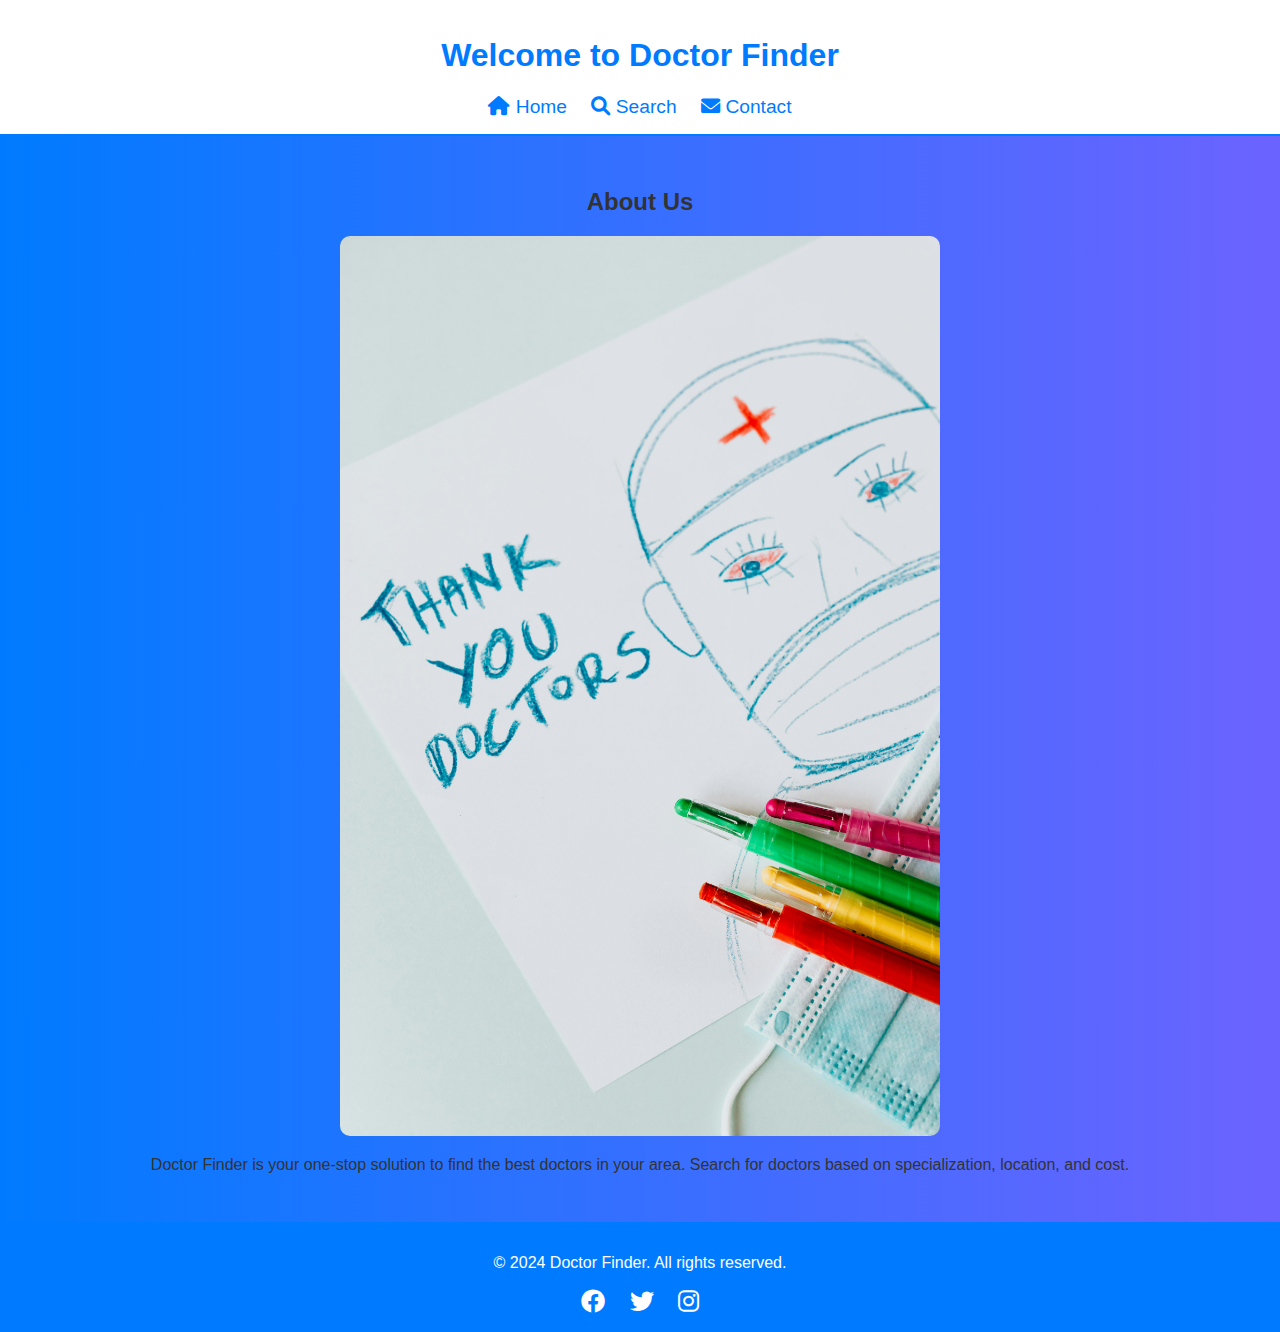
<file: HACKATHON/index.html>
<!DOCTYPE html>
<html lang="en">
<head>
  <meta charset="UTF-8">
  <meta name="viewport" content="width=device-width, initial-scale=1.0">
  <title>Doctor Finder - Home</title>
  <link rel="stylesheet" href="style.css">
  <link href="https://cdnjs.cloudflare.com/ajax/libs/font-awesome/6.0.0-beta3/css/all.min.css" rel="stylesheet">
  <link rel="stylesheet" href="https://cdnjs.cloudflare.com/ajax/libs/animate.css/4.1.1/animate.min.css">
</head>
<body>
  <header class="animate__animated animate__fadeInDown">
    <h1>Welcome to Doctor Finder</h1>
    <nav>
      <ul>
        <li><a href="index.html"><i class="fas fa-home"></i> Home</a></li>
        <li><a href="search.html"><i class="fas fa-search"></i> Search</a></li>
        <li><a href="contact.html"><i class="fas fa-envelope"></i> Contact</a></li>
      </ul>
    </nav>
  </header>
  <section>
    <h2>About Us</h2>
    <img src="Hospitalbg.jpg" alt="Doctors Team" style="width: 100%; max-width: 600px; border-radius: 10px;">
    <p>
      Doctor Finder is your one-stop solution to find the best doctors in your area. 
      Search for doctors based on specialization, location, and cost.
    </p>
  </section>
  <footer>
    <p>&copy; 2024 Doctor Finder. All rights reserved.</p>
    <div class="social-icons">
      <a href="#"><i class="fab fa-facebook"></i></a>
      <a href="#"><i class="fab fa-twitter"></i></a>
      <a href="#"><i class="fab fa-instagram"></i></a>
    </div>
  </footer>
</body>
</html>
</file>
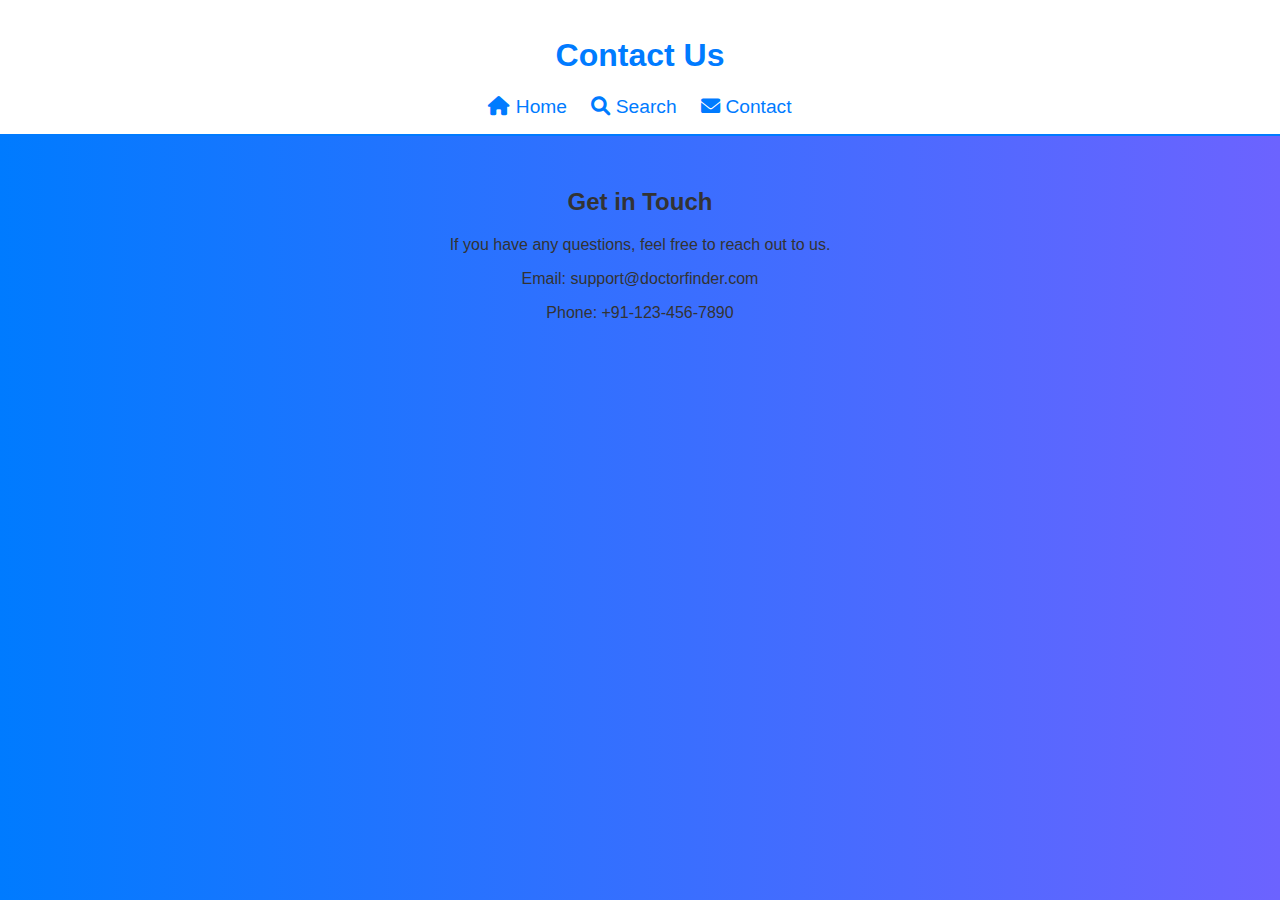
<file: HACKATHON/contact.html>
<!DOCTYPE html>
<html lang="en">
<head>
  <meta charset="UTF-8">
  <meta name="viewport" content="width=device-width, initial-scale=1.0">
  <title>Doctor Finder - Contact</title>
  <link rel="stylesheet" href="style.css">
  <link href="https://cdnjs.cloudflare.com/ajax/libs/font-awesome/6.0.0-beta3/css/all.min.css" rel="stylesheet">
</head>
<body>
  <header>
    <h1>Contact Us</h1>
    <nav>
      <ul>
        <li><a href="index.html"><i class="fas fa-home"></i> Home</a></li>
        <li><a href="search.html"><i class="fas fa-search"></i> Search</a></li>
        <li><a href="contact.html"><i class="fas fa-envelope"></i> Contact</a></li>
      </ul>
    </nav>
  </header>
  <section>
    <h2>Get in Touch</h2>
    <p>If you have any questions, feel free to reach out to us.</p>
    <p>Email: support@doctorfinder.com</p>
    <p>Phone: +91-123-456-7890</p>
  </section>
</body>
</html>
</file>
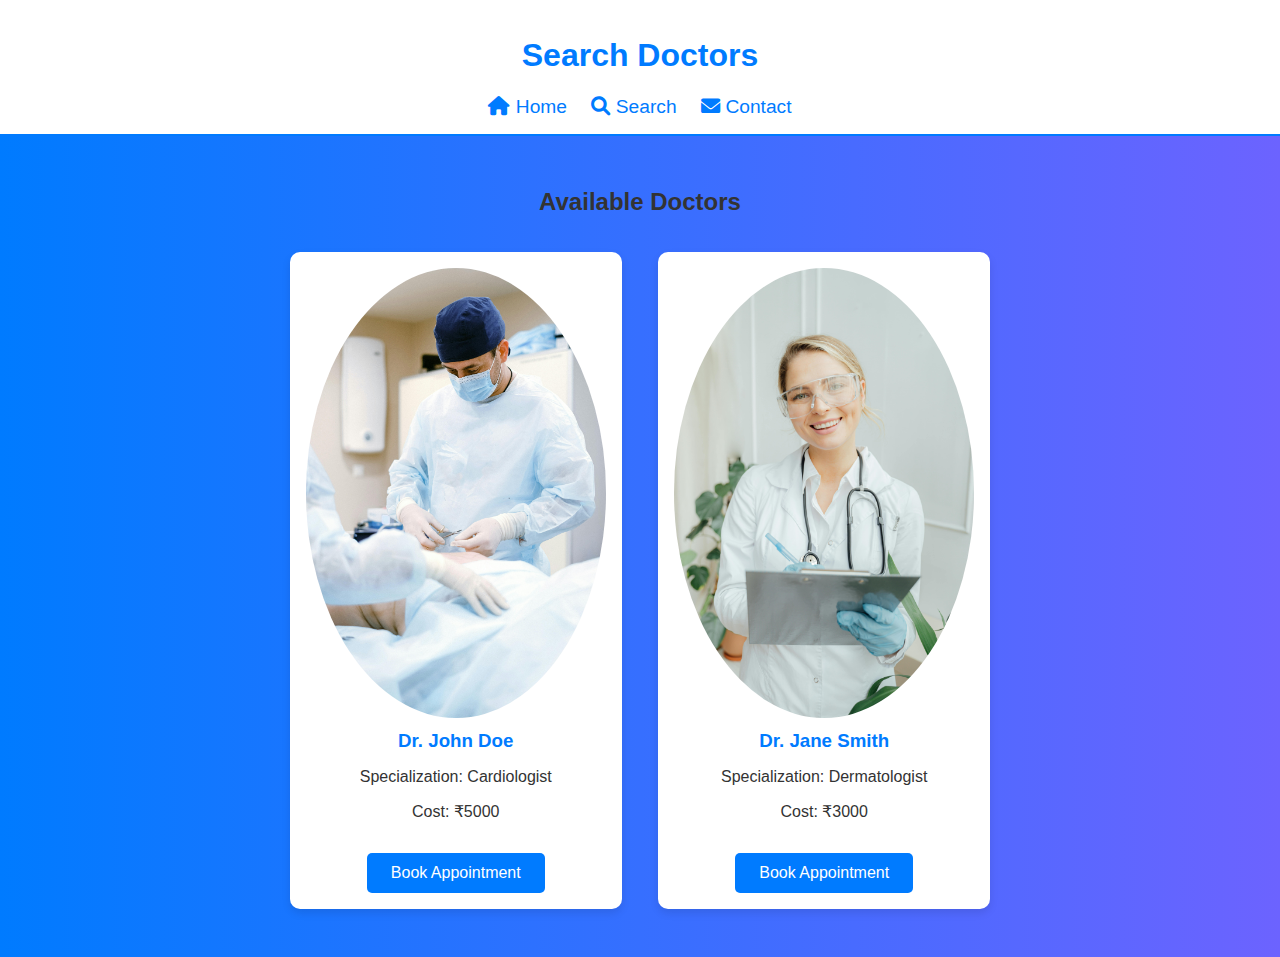
<file: HACKATHON/search.html>
<!DOCTYPE html>
<html lang="en">
<head>
  <meta charset="UTF-8">
  <meta name="viewport" content="width=device-width, initial-scale=1.0">
  <title>Doctor Finder - Search</title>
  <link rel="stylesheet" href="style.css">
  <link href="https://cdnjs.cloudflare.com/ajax/libs/font-awesome/6.0.0-beta3/css/all.min.css" rel="stylesheet">
</head>
<body>
  <header>
    <h1>Search Doctors</h1>
    <nav>
      <ul>
        <li><a href="index.html"><i class="fas fa-home"></i> Home</a></li>
        <li><a href="search.html"><i class="fas fa-search"></i> Search</a></li>
        <li><a href="contact.html"><i class="fas fa-envelope"></i> Contact</a></li>
      </ul>
    </nav>
  </header>
  <section id="results">
    <h2>Available Doctors</h2>
    <div class="doctor-card">
      <img src="dc1.jpg" alt="Doctor Image">
      <h3>Dr. John Doe</h3>
      <p>Specialization: Cardiologist</p>
      <p>Cost: ₹5000</p>
      <button>Book Appointment</button>
    </div>
    <div class="doctor-card">
      <img src="dc2.jpg" alt="Doctor Image">
      <h3>Dr. Jane Smith</h3>
      <p>Specialization: Dermatologist</p>
      <p>Cost: ₹3000</p>
      <button>Book Appointment</button>
    </div>
  </section>
</body>
</html>
</file>
<file: HACKATHON/style.css>
/* Global Styles */
body {
    font-family: Arial, sans-serif;
    margin: 0;
    padding: 0;
    background: linear-gradient(to right, #007bff, #6c63ff);
    color: #333;
  }
  
  /* Header Styles */
  header {
    text-align: center;
    background: #fff;
    padding: 1rem 0;
    border-bottom: 2px solid #007bff;
  }
  
  header h1 {
    color: #007bff;
  }
  
  nav ul {
    list-style-type: none;
    padding: 0;
    margin: 0;
  }
  
  nav ul li {
    display: inline;
    margin: 0 10px;
  }
  
  nav ul li a {
    text-decoration: none;
    color: #007bff;
    font-size: 1.2rem;
  }
  
  nav ul li a:hover {
    color: #0056b3;
  }
  
  /* Section Styles */
  section {
    text-align: center;
    padding: 2rem;
  }
  
  /* Footer Styles */
  footer {
    text-align: center;
    padding: 1rem;
    background: #007bff;
    color: #fff;
  }
  
  footer .social-icons a {
    color: white;
    margin: 0 10px;
    font-size: 1.5rem;
    text-decoration: none;
  }
  
  footer .social-icons a:hover {
    color: #ffcc00;
  }
  
  /* Doctor Card Styles */
  .doctor-card {
    background: white;
    border-radius: 10px;
    box-shadow: 0 4px 8px rgba(0, 0, 0, 0.1);
    padding: 1rem;
    margin: 1rem;
    text-align: center;
    max-width: 300px;
    display: inline-block;
  }
  
  .doctor-card img {
    width: 100%;
    height: auto;
    border-radius: 50%;
  }
  
  .doctor-card h3 {
    margin: 0.5rem 0;
    color: #007bff;
  }
  
  .doctor-card button {
    margin-top: 1rem;
    background-color: #007bff;
    color: white;
    border: none;
    padding: 0.7rem 1.5rem;
    font-size: 1rem;
    cursor: pointer;
    border-radius: 5px;
    transition: background-color 0.3s ease, transform 0.3s ease;
  }
  
  .doctor-card button:hover {
    background-color: #0056b3;
    transform: scale(1.05);
  }
</file>
